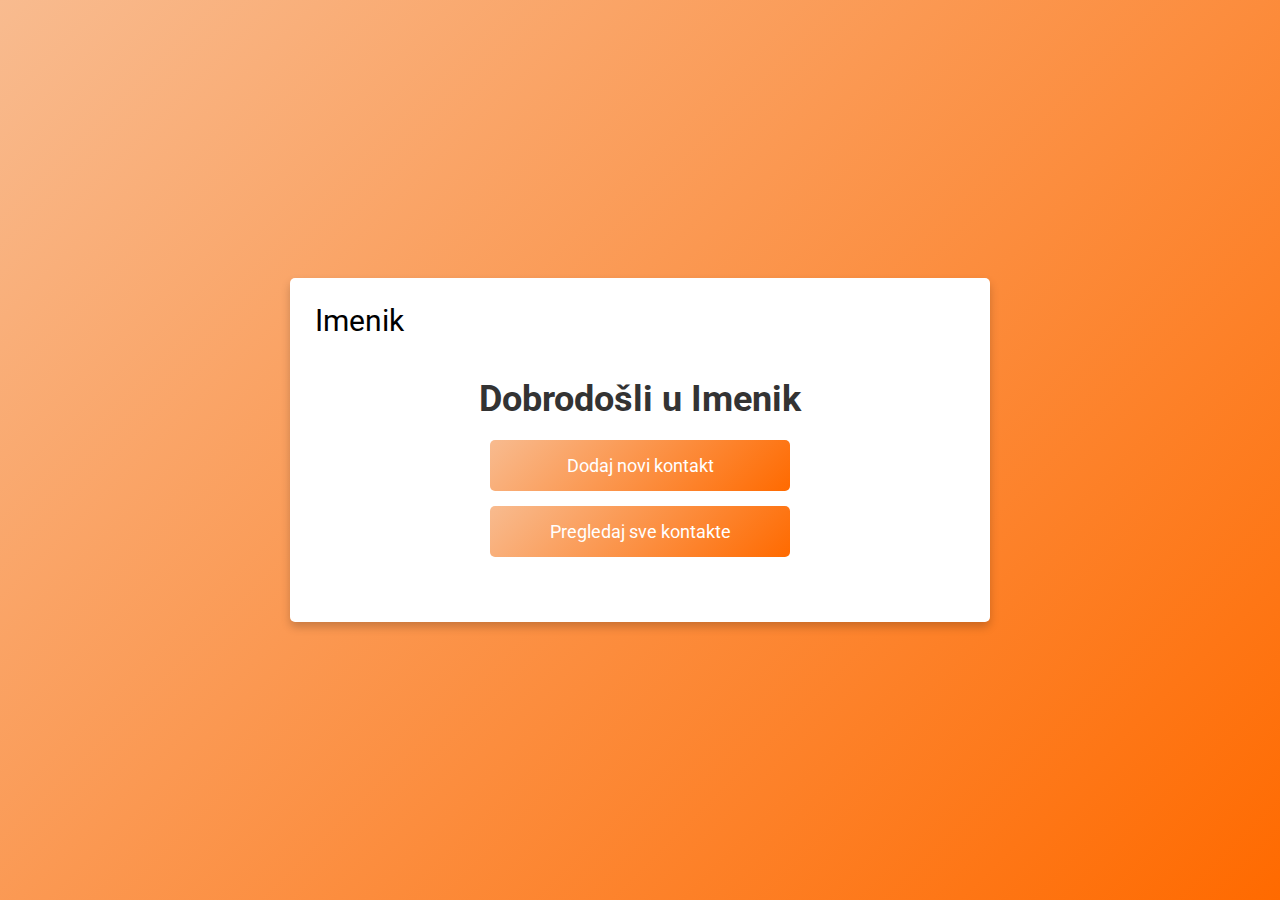
<file: index.html>
<!DOCTYPE html>
<html lang="hr">
<head>
    <meta charset="UTF-8">
    <meta name="viewport" content="width=device-width, initial-scale=1.0">
    <title>Imenik - Početna</title>
    <link rel="stylesheet" href="Styles/style.css">

    <link rel="preconnect" href="https://fonts.googleapis.com">
    <link rel="preconnect" href="https://fonts.gstatic.com" crossorigin>
    <link href="https://fonts.googleapis.com/css2?family=Roboto:wght@400;500;700&display=swap" rel="stylesheet">
</head>
<body>
    <div class="container">
        <div class="title">Imenik</div>
        <div class="home-content">
            <h1>Dobrodošli u Imenik</h1>
            
            <div class="nav-buttons">
                <a href="form.html?mode=create" class="nav-btn">Dodaj novi kontakt</a>
                <a href="list.html" class="nav-btn">Pregledaj sve kontakte</a>
            </div>
        </div>
    </div>
</body>
</html>
</file>
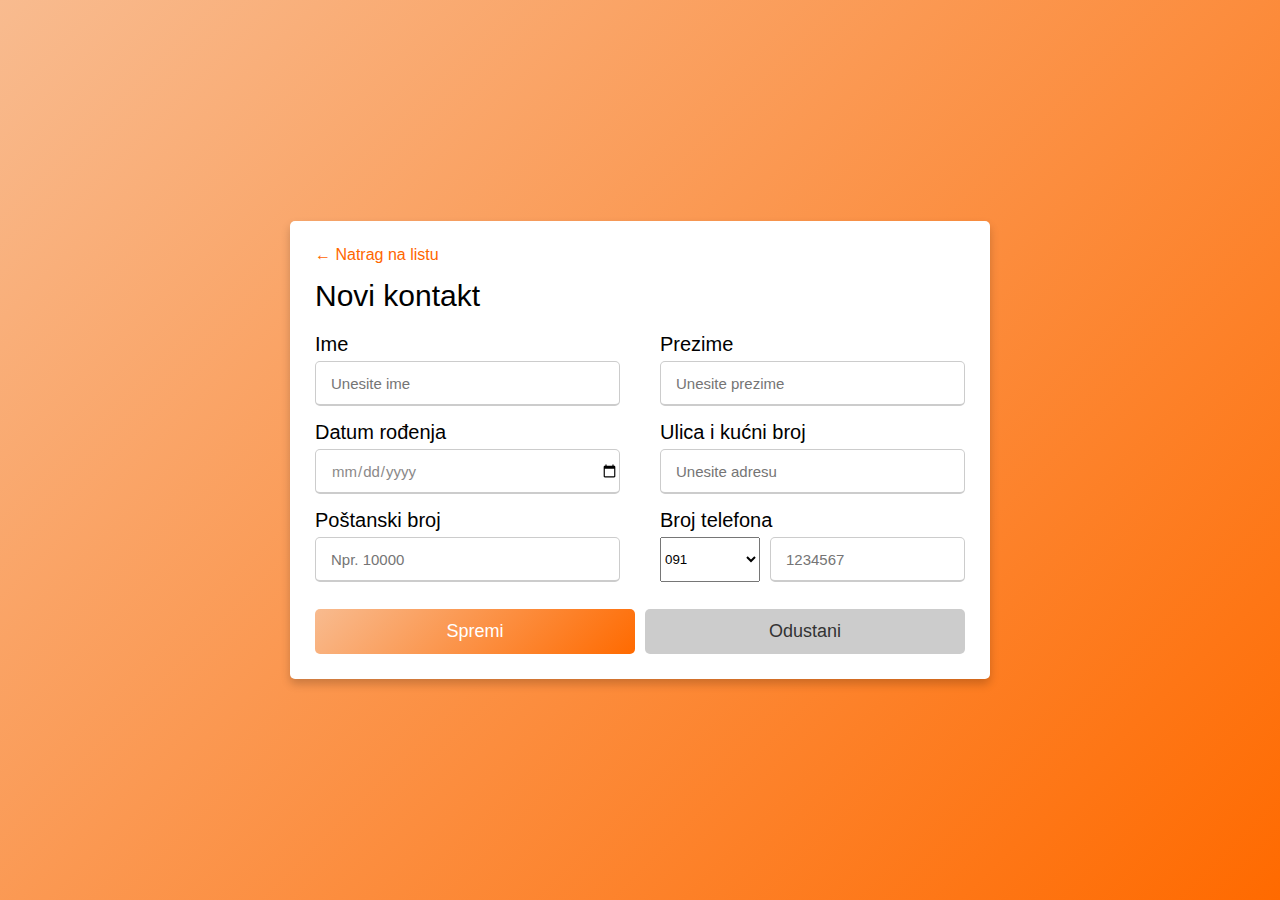
<file: form.html>
<!DOCTYPE html>
<html lang="hr">
<head>
    <meta charset="UTF-8">
    <meta name="viewport" content="width=device-width, initial-scale=1.0">
    <title>Imenik - Kontakt</title>
    <link rel="stylesheet" href="Styles/style.css">
    </style>
</head>
<body>
    <div class="container">
        <a href="list.html" class="back-link">← Natrag na listu</a>
        <div class="title" id="formTitle">Novi kontakt</div>
        
        <div class="content">
            <form id="contactForm">
                <div class="user-details">
                    <!-- Ime -->
                    <div class="input-box">
                        <span class="details">Ime</span>
                        <input type="text" id="ime" placeholder="Unesite ime" required>
                        <div class="error-message" id="imeError">Ime je obavezno polje</div>
                    </div>
                    
                    <!-- Prezime -->
                    <div class="input-box">
                        <span class="details">Prezime</span>
                        <input type="text" id="prezime" placeholder="Unesite prezime" required>
                        <div class="error-message" id="prezimeError">Prezime je obavezno polje</div>
                    </div>
                    
                    <!-- Datum rođenja -->
                    <div class="input-box-date">
                        <span class="details">Datum rođenja</span>
                        <input type="date" id="datumRodenja" required>
                        <div class="error-message" id="datumError">Datum rođenja je obavezan i ne može biti u budućnosti</div>
                    </div>
                    
                    <!-- Ulica i kućni broj -->
                    <div class="input-box">
                        <span class="details">Ulica i kućni broj</span>
                        <input type="text" id="adresa" placeholder="Unesite adresu" required>
                        <div class="error-message" id="adresaError">Adresa je obavezno polje</div>
                    </div>
                    
                    <!-- Poštanski broj -->
                    <div class="input-box">
                        <span class="details">Poštanski broj</span>
                        <input type="text" id="postanskiBroj" placeholder="Npr. 10000" maxlength="5" required>
                        <div class="error-message" id="postanskiError">Poštanski broj mora sadržavati samo brojke (max 5)</div>
                    </div>
                    
                    <!-- Telefon -->
                    <div class="input-box">
                        <span class="details">Broj telefona</span>
                        <div class="phone-group">
                            <select id="telefonPrefiks" class="phone-prefix">
                                <option value="091">091</option>
                                <option value="092">092</option>
                                <option value="095">095</option>
                                <option value="097">097</option>
                                <option value="098">098</option>
                                <option value="099">099</option>
                            </select>
                            <input type="text" id="telefonBroj" class="phone-number" placeholder="1234567" maxlength="7" required>
                        </div>
                        <div class="error-message" id="telefonError">Broj telefona mora sadržavati samo brojke (max 7)</div>
                    </div>
                </div>
                <!-- Gumbi -->
                <div class="button-group" id="buttonGroup">
                    <button type="button" class="btn btn-save" id="btnSpremi" onclick="spremiKontakt()">Spremi</button>
                    <button type="button" class="btn btn-cancel" id="btnOdustani" onclick="odustani()">Odustani</button>
                </div>
            </form>
        </div>
    </div>

    
    
    <!-- Toast obavijest -->
    <div class="toast" id="toast"></div>
    
    <script src="Scripts/form.js"></script>
</body>
</html>
</file>
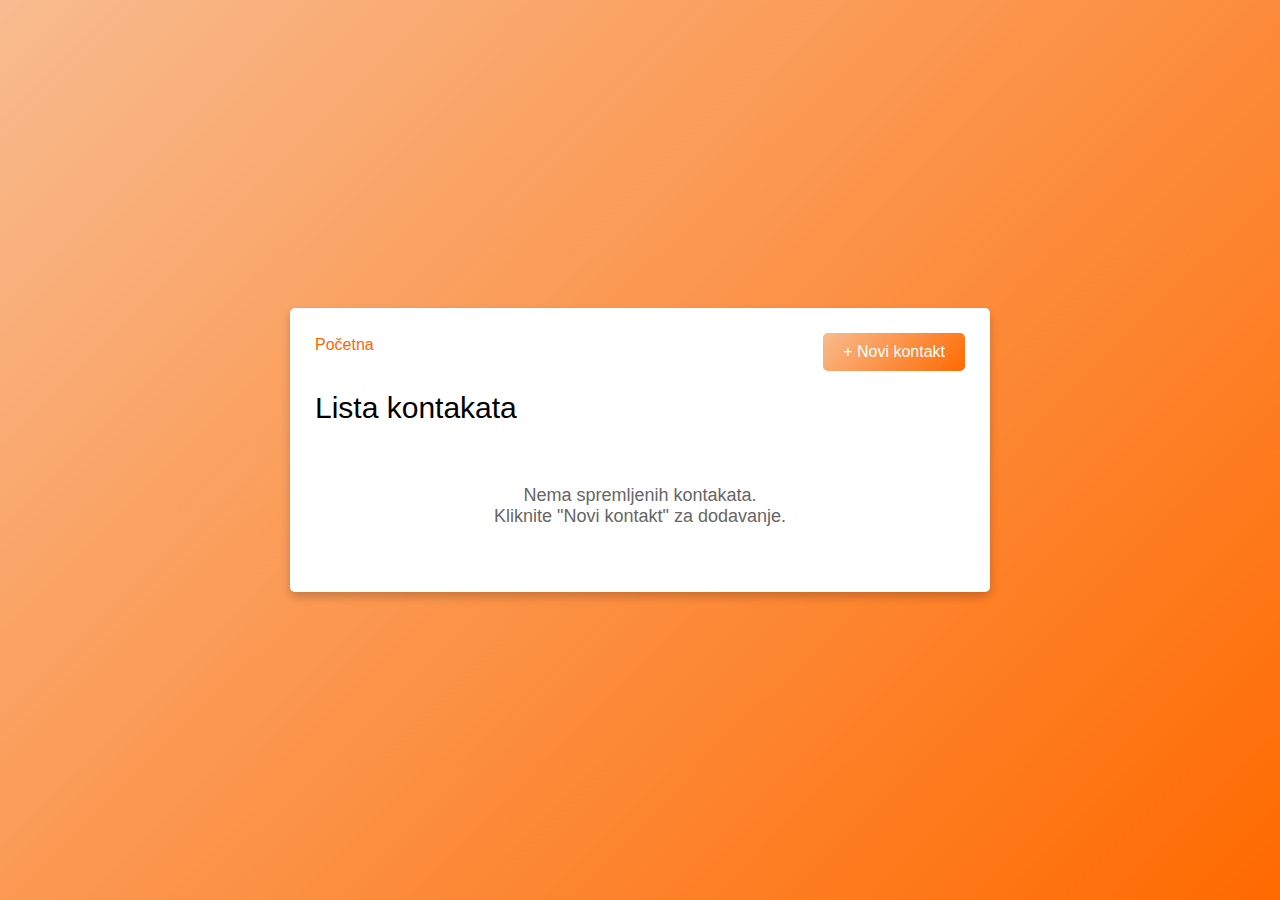
<file: list.html>
<!DOCTYPE html>
<html lang="hr">
<head>
    <meta charset="UTF-8">
    <meta name="viewport" content="width=device-width, initial-scale=1.0">
    <title>Imenik - Lista kontakata</title>
    <link rel="stylesheet" href="Styles/style.css">    
</head>
<body>
    <div class="container">
        <div class="header-section">
            <a href="index.html" class="back-link">Početna</a>
            <a href="form.html?mode=create" class="btn-new">+ Novi kontakt</a>
        </div>
        
        <div class="title">Lista kontakata</div>
        
        <div class="table-container">
            <table id="contactsTable">
                <thead>
                    <tr>
                        <th>Ime</th>
                        <th>Prezime</th>
                        <th>Datum rođenja</th>
                        <th>Telefon</th>
                        <th>Email</th>
                        <th>Akcije</th>
                    </tr>
                </thead>
                <tbody id="tableBody">
                    <!-- Kontakti će biti dodani ovdje -->
                </tbody>
            </table>
            <!-- ovo je prije bilo u list.js -->
            <template id="contactRowTemplate">
                <tr>
                    <td class="ime"></td>
                    <td class="prezime"></td>
                    <td class="datum"></td>
                    <td class="telefon"></td>
                    <td class="email"></td>
                    <td>
                        <div class="action-buttons">
                            <button class="btn-action btn-view">Pregledaj</button>
                            <button class="btn-action btn-edit">Uredi</button>
                            <button class="btn-action btn-delete">Obriši</button>
                        </div>
                    </td>
                </tr>
            </template>
            
            <div class="empty-message" id="emptyMessage" style="display: none;">
                Nema spremljenih kontakata.<br>
                Kliknite "Novi kontakt" za dodavanje.
            </div>
        </div>
    </div>
    
    <!-- Modal za potvrdu brisanja -->
    <div class="modal-overlay" id="deleteModal">
        <div class="modal">
            <h3>Potvrda brisanja</h3>
            <p>Jeste li sigurni da želite obrisati ovaj kontakt?</p>
            <div class="modal-buttons">
                <button type="button" class="modal-btn modal-btn-confirm" onclick="potvrdiObrisi()">Obriši</button>
                <button type="button" class="modal-btn modal-btn-cancel" onclick="zatvoriModal()">Odustani</button>
            </div>
        </div>
    </div>
    
    <!-- Toast obavijest -->
    <div class="toast" id="toast"></div>
    
    <script src="Scripts/list.js"></script>
</body>
</html>
</file>
<file: Styles/style.css>
* {   
    margin: 0;
    padding: 0;
    box-sizing: border-box;
    font-family: Roboto, Arial;
    
}
html {
    height: 100%;
}

body {
    background: linear-gradient(135deg, rgb(248, 187, 143), rgb(255, 106, 0));
    display: flex;
    height: 100%;
    justify-content: center;
    align-items: center;
    padding: 10px;
    
}

.container {
    max-width: 700px;
    width: 100%;
    background-color: white;
    border-radius: 5px;
    padding: 25px 25px;
    box-shadow: 0 5px 10px rgba(0, 0, 0, 0.20);
}

.container .title {
    font-size: 30px;
    position: relative;
    background-color: linear-gradient(135deg, rgb(248, 187, 143), rgb(255, 106, 0));
}
.content form .user-details {
    display: flex;
    flex-wrap: wrap;
    justify-content: space-between;
    margin: 20px 0 12px 0;
}

form .user-details .input-box {
    margin-bottom: 15px;
    width: calc(100% / 2 - 20px);
}

form .user-details .input-box-date {
    margin-bottom: 15px;
    width: calc(100% / 2 - 20px);
}

form .user-details .dropdown-box {
    margin-bottom: 15px;
    width: calc(100% / 2 - 20px);
}

.user-details .input-box span.details {
    display: block;
    font-size: 20px;
    font-weight: 500;
    margin-bottom: 5px;
}

.user-details .input-box-date span.details {
    display: block;
    font-size: 20px;
    font-weight: 500;
    margin-bottom: 5px;
}

.user-details .input-box input {
    height: 45px;
    width: 100%;
    outline: none;
    font-size: 15px;
    border-radius: 5px;
    padding-left: 15px;
    border: 1px solid #ccc;
    border-bottom-width: 2px;
    transition: all 0.3s ease;
}

.user-details .input-box-date input {
    height: 45px;
    width: 100%;
    outline: none;
    font-size: 15px;
    border-radius: 5px;
    padding-left: 15px;
    border: 1px solid #ccc;
    border-bottom-width: 2px;
    transition: all 0.3s ease;
    color: rgb(139, 137, 137);
}

.user-details .dropdown-box select{
    height: 45px;
    width: 100%;
    outline: none;
    font-size: 15px;
    border-radius: 5px;
    padding-left: 15px;
    border: 1px solid #ccc;
    border-bottom-width: 2px;
    transition: all 0.3s ease;
    color: rgb(139, 137, 137);
}

.user-details .input-box input:hover {
    box-shadow: 0 5px 10px rgba(0, 0, 0, 0.20);
}

.user-details .dropdown-box select:hover {
    box-shadow: 0 5px 10px rgba(0, 0, 0, 0.20);
}

.user-details .input-box-date input:hover {
    box-shadow: 0 5px 10px rgba(0, 0, 0, 0.20);
}

form .input-box span.details {
    display: block;
    font-weight: 500;
    margin-bottom: 5px;
    font-size: 20px;
}

form .input-box-date span.details {
    display: block;
    font-weight: 500;
    margin-bottom: 5px;
    font-size: 20px;
}

form .dropdown-box span.details {
    display: block;
    font-weight: 500;
    margin-bottom: 5px;
    font-size: 20px;
}

.user-details .input-box input:focus {
    border-color:  #ff6600;
}

.user-details .input-box-date input:focus {
    border-color:  #ff6600;
}

.user-details .dropdown-box select:focus {
    border-color:  #ff6600;
    color: black;
}

form .button {
    height: 45px;
    margin: 35px 0;
}

form .button input {
    height: 100%;
    width: 100%;
    border-radius: 5px;
    border: none;
    color: #fff;
    font-size: 18px;
    font-weight: 500;
    letter-spacing: 1px;
    cursor: pointer;
    transition: all 0.3s ease;
    background: linear-gradient(135deg, rgb(248, 187, 143), rgb(255, 106, 0));
}

form .button input:hover {
    background: linear-gradient(135deg, rgb(255, 106, 0), rgb(248, 187, 143));
}

.modal-overlay {
    position: fixed;
    top: 0;
    left: 0;
    width: 100%;
    height: 100%;
    background-color: rgba(0, 0, 0, 0.5);
    display: none;
    justify-content: center;
    align-items: center;
    z-index: 1000;
}

.modal {
    background-color: white;
    padding: 30px;
    border-radius: 5px;
    max-width: 400px;
    width: 90%;
    text-align: center;
    box-shadow: 0 5px 20px rgba(0, 0, 0, 0.3);
}

.modal h3 {
    margin-bottom: 15px;
    color: #333;
}

.modal p {
    margin-bottom: 20px;
    color: #666;
}

.modal-buttons {
    display: flex;
    gap: 10px;
    justify-content: center;
}

.modal-btn {
    padding: 10px 25px;
    border: none;
    border-radius: 5px;
    cursor: pointer;
    font-size: 14px;
    transition: all 0.3s ease;
}

.modal-btn-confirm {
    background-color: #f44336;
    color: white;
}

.modal-btn-confirm:hover {
    background-color: #d32f2f;
}

.modal-btn-cancel {
    background-color: #ccc;
    color: #333;
}

.modal-btn-cancel:hover {
    background-color: #bbb;
}        

/* index */
.home-content {
    text-align: center;
    padding: 40px 20px;
}

.home-content h1 {
    font-size: 36px;
    margin-bottom: 20px;
    color: #333;
}

.home-content p {
    font-size: 18px;
    color: #666;
    margin-bottom: 30px;
}

.nav-buttons {
    display: flex;
    flex-direction: column;
    gap: 15px;
    max-width: 300px;
    margin: 0 auto;
}

.nav-btn {
    padding: 15px 30px;
    font-size: 18px;
    border: none;
    border-radius: 5px;
    cursor: pointer;
    transition: all 0.3s ease;
    text-decoration: none;
    color: white;
    background: linear-gradient(135deg, rgb(248, 187, 143), rgb(255, 106, 0));
}

.nav-btn:hover {
    background: linear-gradient(135deg, rgb(255, 106, 0), rgb(248, 187, 143));
    box-shadow: 0 5px 10px rgba(0, 0, 0, 0.20);
}

.stats {
    margin-top: 40px;
    padding: 20px;
    background-color: #f5f5f5;
    border-radius: 5px;
}

.stats h3 {
    margin-bottom: 10px;
    color: #333;
}

.stats p {
    font-size: 24px;
    color: #ff6600;
    margin: 0;
}
/* index */

/* form */
.back-link {
    display: inline-block;
    margin-bottom: 15px;
    color: #ff6600;
    text-decoration: none;
    font-size: 16px;
}

.back-link:hover {
    text-decoration: underline;
}

.error-message {
    color: red;
    font-size: 12px;
    margin-top: 5px;
    display: none;
}

.input-error {
    border-color: red !important;
}

.phone-group {
    display: flex;
    gap: 10px;
}

.phone-prefix {
    width: 100px !important;
}

.phone-number {
    flex: 1;
}

.button-group {
    display: flex;
    gap: 10px;
}

.button-group .btn {
    flex: 1;
    height: 45px;
    border-radius: 5px;
    border: none;
    font-size: 18px;
    font-weight: 500;
    cursor: pointer;
    transition: all 0.3s ease;
}

.btn-save {
    background: linear-gradient(135deg, rgb(248, 187, 143), rgb(255, 106, 0));
    color: white;
}

.btn-save:hover {
    background: linear-gradient(135deg, rgb(255, 106, 0), rgb(248, 187, 143));
}

.btn-cancel {
    background: #ccc;
    color: #333;
}

.btn-cancel:hover {
    background: #bbb;
}

.btn-cancel:disabled {
    background-color: lightgrey;
    color: grey;
    border: 1px solid grey;
    cursor: not-allowed;
    opacity: 0.7;
}
        
/*form */

/*list*/
.header-section {
    display: flex;
    justify-content: space-between;
    align-items: center;
    margin-bottom: 20px;
}

.back-link {
    color: #ff6600;
    text-decoration: none;
    font-size: 16px;
}

.back-link:hover {
    text-decoration: underline;
}

.btn-new {
    padding: 10px 20px;
    background: linear-gradient(135deg, rgb(248, 187, 143), rgb(255, 106, 0));
    color: white;
    border: none;
    border-radius: 5px;
    font-size: 16px;
    cursor: pointer;
    text-decoration: none;
    transition: all 0.3s ease;
}

.btn-new:hover {
    background: linear-gradient(135deg, rgb(255, 106, 0), rgb(248, 187, 143));
    box-shadow: 0 5px 10px rgba(0, 0, 0, 0.20);
}
/*list*/

/* Tablica */
.table-container {
    overflow-x: auto;
    margin-top: 20px;
}

table {
    width: 100%;
    border-collapse: collapse;
    font-size: 14px;
}

th, td {
    padding: 12px 8px;
    text-align: left;
    border-bottom: 1px solid #ddd;
}

th {
    background-color: #ff6600;
    color: white;
    font-weight: 500;
}

tr:hover {
    background-color: #f5f5f5;
}

/* Akcijski gumbi - Pregledaj, Uredi, Obriši*/
.action-buttons {
    display: flex;
    gap: 5px;
    flex-wrap: wrap;
}

.btn-action {
    padding: 5px 10px;
    border: none;
    border-radius: 3px;
    cursor: pointer;
    font-size: 12px;
    transition: all 0.3s ease;
}

.btn-view {
    background-color: #2196F3;
    color: white;
}

.btn-view:hover {
    background-color: #1976D2;
}

.btn-edit {
    background-color: #ff9800;
    color: white;
}

.btn-edit:hover {
    background-color: #f57c00;
}

.btn-delete {
    background-color: #f44336;
    color: white;
}

.btn-delete:hover {
    background-color: #d32f2f;
}

.empty-message {
    text-align: center;
    padding: 40px;
    color: #666;
    font-size: 18px;
}

/* Toast stilovi */
.toast {
    position: fixed;
    top: 20px;
    right: 20px;
    padding: 15px 25px;
    border-radius: 5px;
    color: white;
    font-size: 16px;
    z-index: 1001;
    display: none;
    animation: slideIn 0.3s ease;
}

.toast-success {
    background-color: #4CAF50;
}

.toast-error {
    background-color: #f44336;
}
        

/* Responsive */
@media (max-width: 584px) {
    .container {
        max-width: 100%;
    }

    form .user-details .input-box {
        margin-bottom: 15px;
        width: 100%;
    }

    form .user-details .dropdown-box {
        margin-bottom: 15px;
        width: 100%;
    }
    
    .content form .user-details {
        max-height: 300px;
        overflow-y: scroll;
    }

    .user-details::-webkit-scrollbar {
        width: 5px;
    }
}
/*  */
</file>
